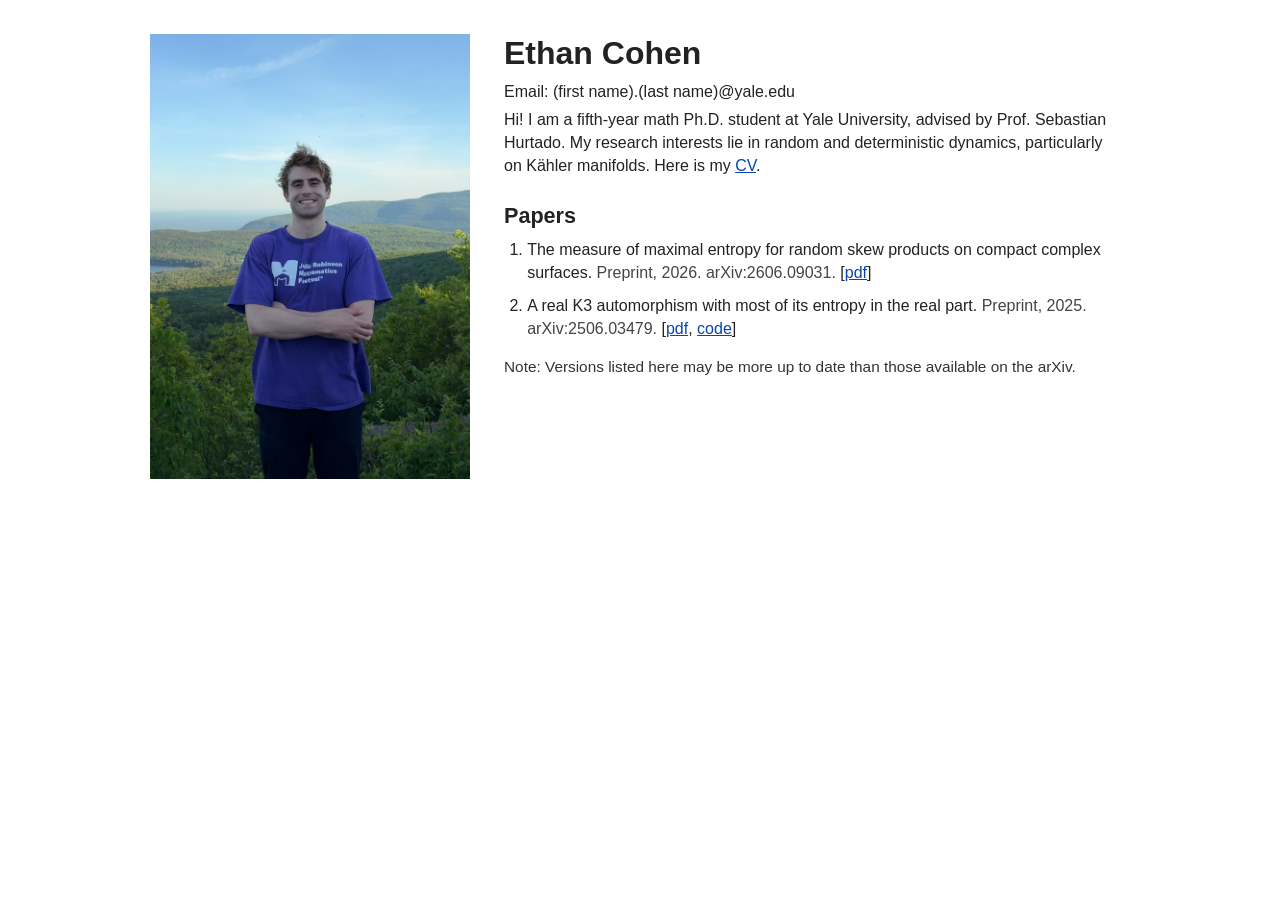
<file: index.html>
<!doctype html>
<html lang="en">
  <head>
    <meta charset="utf-8">
    <meta name="viewport" content="width=device-width, initial-scale=1">
    <title>Ethan Cohen | Mathematics PhD Student at Yale </title>
    <meta
      name="description"
      content="Ethan Cohen is a math PhD student at Yale University working in dynamics, Kahler manifolds, K3 surfaces, entropy, and random dynamical systems."
    >
    <link rel="stylesheet" href="assets/styles.css">
  </head>
  <body>
    <main class="page">
      <img
        class="portrait"
        src="assets/ethan-cohen.png"
        alt="Ethan Cohen"
        width="320"
        height="446"
      >

      <div class="content">
        <header>
          <h1>Ethan Cohen</h1>
          <p>Email: (first name).(last name)@yale.edu</p>
        </header>

        <p>
          Hi! I am a fifth-year math Ph.D. student at Yale University,
          advised by Prof. Sebastian Hurtado. My research interests lie in
          random and deterministic dynamics, particularly on Kähler manifolds.
          Here is my <a href="cv.pdf">CV</a>.
        </p>

        <section id="papers">
          <h2>Papers</h2>
          <ol>
            <li>
              <cite>The measure of maximal entropy for random skew products on compact complex surfaces.</cite>
              <span class="meta">Preprint, 2026. arXiv:2606.09031.</span>
              [<a href="papers/WritingEntropy.pdf">pdf</a>]
            </li>
            <li>
              <cite>A real K3 automorphism with most of its entropy in the real part.</cite>
              <span class="meta">Preprint, 2025. arXiv:2506.03479.</span>
              [<a href="papers/main_updated.pdf">pdf</a>,
              <a href="https://github.com/ethanhcoo/K3entropy" rel="noopener">code</a>]
            </li>
          </ol>
          <p class="note">
            Note: Versions listed here may be more up to date than those
            available on the arXiv.
          </p>
        </section>
      </div>
    </main>
  </body>
</html>
</file>
<file: assets/styles.css>
* {
  box-sizing: border-box;
}

html {
  color: #222;
  background: #fff;
  font-family: Arial, Helvetica, sans-serif;
  font-size: 16px;
  line-height: 1.45;
}

body {
  margin: 0;
}

.page {
  display: grid;
  grid-template-columns: 320px minmax(0, 1fr);
  gap: 34px;
  width: min(980px, calc(100% - 40px));
  margin: 0 auto;
  padding: 34px 0 50px;
  align-items: start;
}

.portrait {
  display: block;
  width: 320px;
  height: auto;
}

.content {
  max-width: 610px;
}

h1,
h2,
p {
  margin-top: 0;
}

h1 {
  margin-bottom: 8px;
  font-size: 2rem;
  line-height: 1.2;
  font-weight: 700;
}

h2 {
  margin: 26px 0 8px;
  font-size: 1.35rem;
  line-height: 1.25;
  font-weight: 700;
}

header p {
  margin-bottom: 4px;
}

a {
  color: #0645ad;
}

ol {
  margin-top: 0;
  padding-left: 1.45rem;
}

li + li {
  margin-top: 9px;
}

cite {
  font-style: normal;
}

.meta {
  color: #444;
}

.note {
  color: #333;
  font-size: 0.96rem;
  margin-bottom: 12px;
}

@media (max-width: 760px) {
  .page {
    display: block;
    width: min(100% - 28px, 760px);
    padding-top: 28px;
  }

  .portrait {
    width: min(100%, 340px);
    margin-bottom: 20px;
  }
}
</file>
